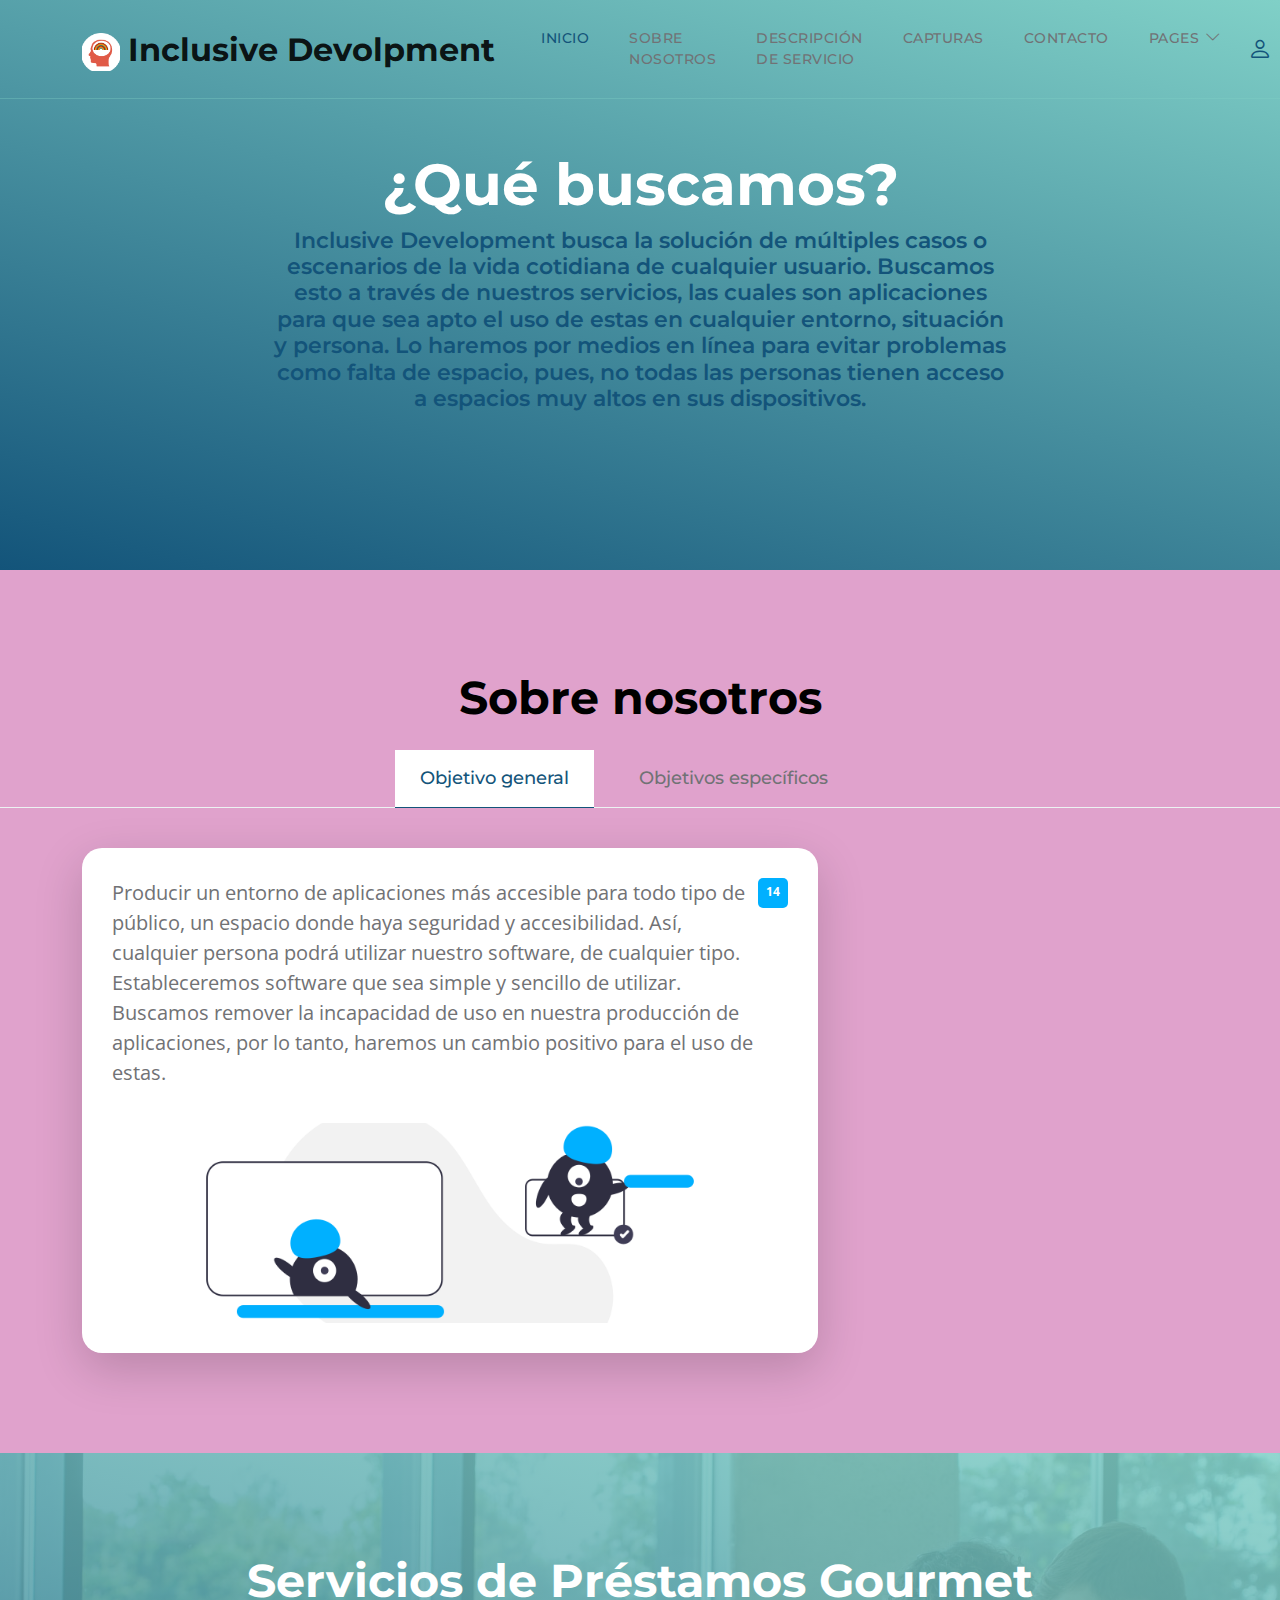
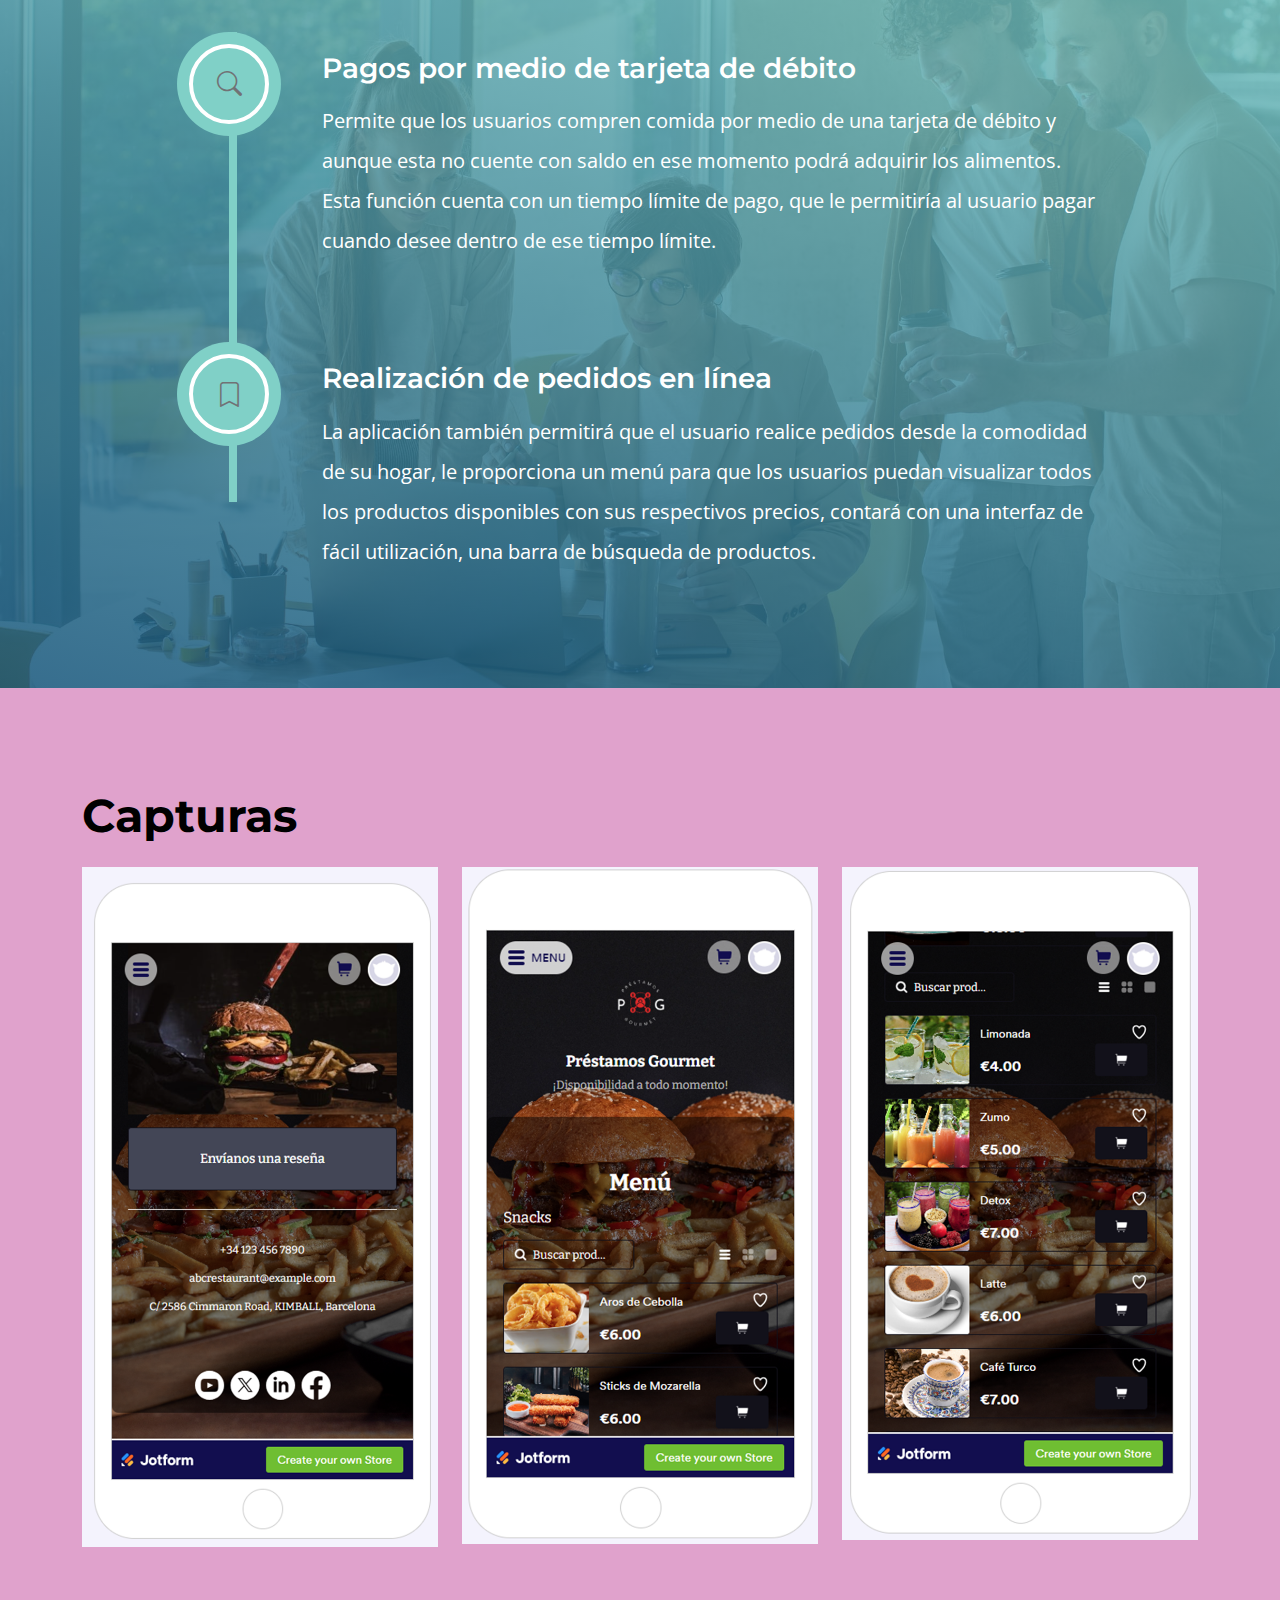
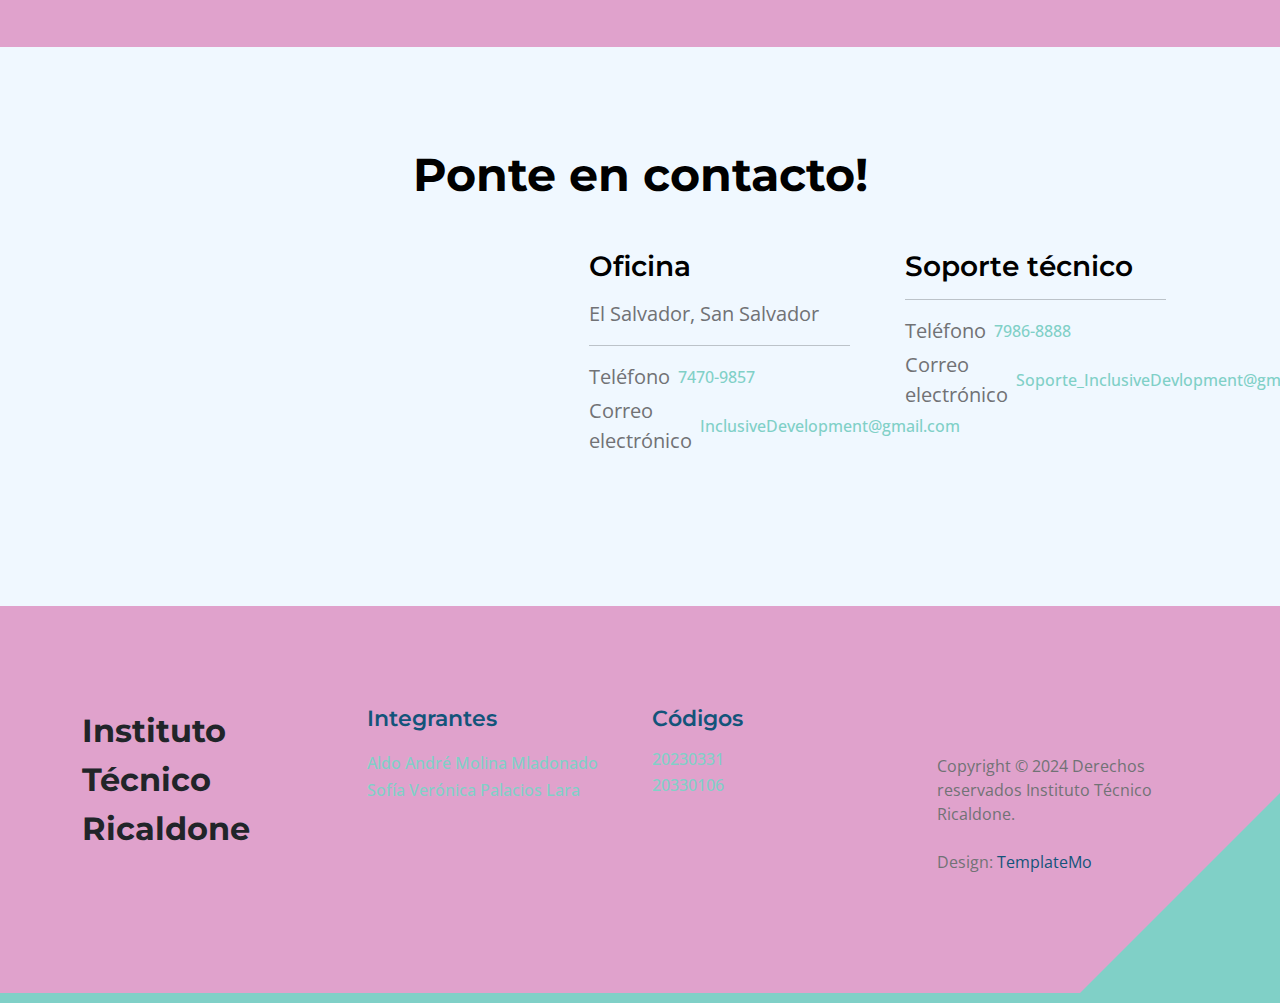
<file: index.html>
<!doctype html>
<html lang="en">
    <head>
        <meta charset="utf-8">
        <meta name="viewport" content="width=device-width, initial-scale=1">

        <meta name="description" content="">
        <meta name="author" content="">

        <title>Topic Listing Bootstrap 5 Template</title>

        <!-- CSS FILES -->        
        <link rel="preconnect" href="https://fonts.googleapis.com">
        
        <link rel="preconnect" href="https://fonts.gstatic.com" crossorigin>

        <link href="https://fonts.googleapis.com/css2?family=Montserrat:wght@500;600;700&family=Open+Sans&display=swap" rel="stylesheet">
                        
        <link href="css/bootstrap.min.css" rel="stylesheet">

        <link href="css/bootstrap-icons.css" rel="stylesheet">

        <link href="css/templatemo-topic-listing.css" rel="stylesheet">      
<!--

TemplateMo 590 topic listing

https://templatemo.com/tm-590-topic-listing

-->
    </head>
    
    <body id="top">

        <main>

            <nav class="navbar navbar-expand-lg">
                <div class="container">
                    <a class="navbar-brand" href="index.html">
                        <img src="images/Logotipo de empresa de Software.png" alt="" height="10%" width="10%S">
                        <span>Inclusive Devolpment</span>
                    </a>

                    <div class="d-lg-none ms-auto me-4">
                        <a href="#top" class="navbar-icon bi-person smoothscroll"></a>
                    </div>
    
                    <button class="navbar-toggler" type="button" data-bs-toggle="collapse" data-bs-target="#navbarNav" aria-controls="navbarNav" aria-expanded="false" aria-label="Toggle navigation">
                        <span class="navbar-toggler-icon"></span>
                    </button>
    
                    <div class="collapse navbar-collapse" id="navbarNav">
                        <ul class="navbar-nav ms-lg-5 me-lg-auto">
                            <li class="nav-item">
                                <a class="nav-link click-scroll" href="#section_1">Inicio</a>
                            </li>

                            <li class="nav-item">
                                <a class="nav-link click-scroll" href="#section_2">Sobre Nosotros</a>
                            </li>
    
                            <li class="nav-item">
                                <a class="nav-link click-scroll" href="#section_3">Descripción de Servicio</a>
                            </li>

                            <li class="nav-item">
                                <a class="nav-link click-scroll" href="#section_4">Capturas</a>
                            </li>
    
                            <li class="nav-item">
                                <a class="nav-link click-scroll" href="#section_5">Contacto</a>
                            </li>

                            <li class="nav-item dropdown">
                                <a class="nav-link dropdown-toggle" href="#" id="navbarLightDropdownMenuLink" role="button" data-bs-toggle="dropdown" aria-expanded="false">Pages</a>

                                <ul class="dropdown-menu dropdown-menu-light" aria-labelledby="navbarLightDropdownMenuLink">
                                    

                                    <li><a class="dropdown-item" href="contact.html">Formulario de contacto</a></li>
                                </ul>
                            </li>
                        </ul>

                        <div class="d-none d-lg-block">
                            <a href="#top" class="navbar-icon bi-person smoothscroll"></a>
                        </div>
                    </div>
                </div>
            </nav>
            

            <section class="hero-section d-flex justify-content-center align-items-center" id="section_1">
                <div class="container">
                    <div class="row">

                        <div class="col-lg-8 col-12 mx-auto">
                            <h1 class="text-white text-center">¿Qué buscamos?</h1>

                            <h6 class="text-center">Inclusive Development busca la solución de múltiples casos o escenarios de la vida cotidiana de cualquier usuario. Buscamos esto a través de nuestros servicios, las cuales son aplicaciones para que sea apto el uso de estas en cualquier entorno, situación y persona. Lo haremos por medios en línea para evitar problemas como falta de espacio, pues, no todas las personas tienen acceso a espacios muy altos en sus dispositivos.</h6>

                        </div>

                    </div>
                </div>
            </section>


            


            <section class="explore-section section-padding" id="section_2">
                <div class="container">
                    <div class="row">

                        <div class="col-12 text-center">
                            <h2 class="mb-4">Sobre nosotros</h1>
                        </div>

                    </div>
                </div>

                <div class="container-fluid">
                    <div class="row">
                        <ul class="nav nav-tabs" id="myTab" role="tablist">
                            <li class="nav-item" role="presentation">
                                <button class="nav-link active" id="design-tab" data-bs-toggle="tab" data-bs-target="#design-tab-pane" type="button" role="tab" aria-controls="design-tab-pane" aria-selected="true">Objetivo general</button>
                            </li>

                            <li class="nav-item" role="presentation">
                                <button class="nav-link" id="marketing-tab" data-bs-toggle="tab" data-bs-target="#marketing-tab-pane" type="button" role="tab" aria-controls="marketing-tab-pane" aria-selected="false">Objetivos específicos</button>
                            </li>

                          
                        </ul>
                    </div>
                </div>

                <div class="container">
                    <div class="row">

                        <div class="col-12">
                            <div class="tab-content" id="myTabContent">
                                <div class="tab-pane fade show active" id="design-tab-pane" role="tabpanel" aria-labelledby="design-tab" tabindex="0">
                                    <div class="row">
                                        <div class="col-lg-8 col-md-6 col-12 mb-4 mb-lg-0">
                                            <div class="custom-block bg-white shadow-lg">
                                                <a href="topics-detail.html">
                                                    <div class="d-flex">
                                                        <div>

                                                            <p class="mb-0">Producir un entorno de aplicaciones más accesible para todo tipo de público, un espacio donde haya seguridad y accesibilidad. Así, cualquier persona podrá utilizar nuestro software, de cualquier tipo. Estableceremos software que sea simple y sencillo de utilizar. Buscamos remover la incapacidad de uso en nuestra producción de aplicaciones, por lo tanto, haremos un cambio positivo para el uso de estas.
                                                            </p>
                                                        </div>

                                                        <span class="badge bg-design rounded-pill ms-auto">14</span>
                                                    </div>

                                                    <img src="images/topics/undraw_Remote_design_team_re_urdx.png" class="custom-block-image img-fluid" alt="">
                                                </a>
                                            </div>
                                        </div>

                                        

                                    </div>
                                </div>

                                <div class="tab-pane fade" id="marketing-tab-pane" role="tabpanel" aria-labelledby="marketing-tab" tabindex="0">
                                    <div class="row">
                                        <div class="col-lg-4 col-md-6 col-12 mb-4 mb-lg-3">
                                                <div class="custom-block bg-white shadow-lg">
                                                    <a href="topics-detail.html">
                                                        <div class="d-flex">
                                                            <div>
                                                                <h5 class="mb-2">Objetivo 1</h5>

                                                                <p class="mb-0">Aumentar las posibilidades para la utilización de software para cualquier tipo de público.
                                                                </p>
                                                            </div>

                                                            <span class="badge bg-advertising rounded-pill ms-auto">30</span>
                                                        </div>

                                                        <img src="images/topics/undraw_online_ad_re_ol62.png" class="custom-block-image img-fluid" alt="">
                                                    </a>
                                                </div>
                                            </div>

                                            <div class="col-lg-4 col-md-6 col-12 mb-4 mb-lg-3">
                                                <div class="custom-block bg-white shadow-lg">
                                                    <a href="topics-detail.html">
                                                        <div class="d-flex">
                                                            <div>
                                                                <h5 class="mb-2">Objetivo 2</h5>

                                                                <p class="mb-0">Demostrar la fácil utilización de aplicaciones.</p>
                                                            </div>

                                                            <span class="badge bg-advertising rounded-pill ms-auto">65</span>
                                                        </div>

                                                        <img src="images/topics/undraw_Group_video_re_btu7.png" class="custom-block-image img-fluid" alt="">
                                                    </a>
                                                </div>
                                            </div>

                                            <div class="col-lg-4 col-md-6 col-12">
                                                <div class="custom-block bg-white shadow-lg">
                                                    <a href="topics-detail.html">
                                                        <div class="d-flex">
                                                            <div>
                                                                <h5 class="mb-2">Objetivo 3</h5>

                                                                <p class="mb-0">Descartar cualquier tipo de inaccesibilidad a los usuarios.</p>
                                                            </div>

                                                            <span class="badge bg-advertising rounded-pill ms-auto">50</span>
                                                        </div>

                                                        <img src="images/topics/undraw_viral_tweet_gndb.png" class="custom-block-image img-fluid" alt="">
                                                    </a>
                                                </div>
                                            </div>
                                        </div>
                                  </div>

                                
            </section>


            <section class="timeline-section section-padding" id="section_3">
                <div class="section-overlay"></div>

                <div class="container">
                    <div class="row">

                        <div class="col-12 text-center">
                            <h2 class="text-white mb-4">Servicios de Préstamos Gourmet</h1>
                        </div>

                        <div class="col-lg-10 col-12 mx-auto">
                            <div class="timeline-container">
                                <ul class="vertical-scrollable-timeline" id="vertical-scrollable-timeline">
                                    <div class="list-progress">
                                        <div class="inner"></div>
                                    </div>

                                    <li>
                                        <h4 class="text-white mb-3">Pagos por medio de tarjeta de débito</h4>

                                        <p class="text-white">Permite que los usuarios compren comida por medio de una tarjeta de débito y aunque esta no cuente con saldo en ese momento podrá adquirir los alimentos. Esta función cuenta con un tiempo límite de pago, que le permitiría al usuario pagar cuando desee dentro de ese tiempo límite.</p>

                                        <div class="icon-holder">
                                          <i class="bi-search"></i>
                                        </div>
                                    </li>
                                    
                                    <li>
                                        <h4 class="text-white mb-3">Realización de pedidos en línea</h4>

                                        <p class="text-white">La aplicación también permitirá que el usuario realice pedidos desde la comodidad de su hogar, le proporciona un menú para que los usuarios puedan visualizar todos los productos disponibles con sus respectivos precios, contará con una interfaz de fácil utilización, una barra de búsqueda de productos.
                                        </p>

                                        <div class="icon-holder">
                                          <i class="bi-bookmark"></i>
                                        </div>
                                    </li>

                                    
                                </ul>
                            </div>
                        </div>

                        
                    </div>
                </div>
            </section>


            <section class="faq-section section-padding" id="section_4">
                <div class="container">
                    <div class="row">

                        <div class="col-lg-6 col-12">
                            <h2 class="mb-4">Capturas</h2>
                        </div>

                        <div class="clearfix"></div>

                        <div class="col-lg-4 col-12">
                            <img src="images/unnamed (1).png" class="img-fluid" alt="FAQs">
                        </div>

                        <div class="col-lg-4 col-12">
                            <img src="images/unnamed (2).png" class="img-fluid" alt="FAQs">
                        </div>

                        <div class="col-lg-4 col-12">
                            <img src="images/unnamed.png" class="img-fluid" alt="FAQs">
                        </div>

                    </div>
                </div>
            </section>


            <section class="contact-section section-padding section-bg" id="section_5">
                <div class="container">
                    <div class="row">

                        <div class="col-lg-12 col-12 text-center">
                            <h2 class="mb-5">Ponte en contacto!</h2>
                        </div>

                        <div class="col-lg-5 col-12 mb-4 mb-lg-0">
                            <iframe class="google-map" src="https://www.google.com/maps/embed?pb=!1m18!1m12!1m3!1d2595.065641062665!2d-122.4230416990949!3d37.80335401520422!2m3!1f0!2f0!3f0!3m2!1i1024!2i768!4f13.1!3m3!1m2!1s0x80858127459fabad%3A0x808ba520e5e9edb7!2sFrancisco%20Park!5e1!3m2!1sen!2sth!4v1684340239744!5m2!1sen!2sth" width="100%" height="250" style="border:0;" allowfullscreen="" loading="lazy" referrerpolicy="no-referrer-when-downgrade"></iframe>
                        </div>

                        <div class="col-lg-3 col-md-6 col-12 mb-3 mb-lg- mb-md-0 ms-auto">
                            <h4 class="mb-3">Oficina</h4>

                            <p>El Salvador, San Salvador</p>

                            <hr>

                            <p class="d-flex align-items-center mb-1">
                                <span class="me-2">Teléfono</span>

                                <a href="tel: 305-240-9671" class="site-footer-link">
                                    7470-9857
                                </a>
                            </p>

                            <p class="d-flex align-items-center">
                                <span class="me-2">Correo electrónico</span>

                                <a href="mailto:info@company.com" class="site-footer-link">
                                    InclusiveDevelopment@gmail.com
                                </a>
                            </p>
                        </div>

                        <div class="col-lg-3 col-md-6 col-12 mx-auto">
                            <h4 class="mb-3">Soporte técnico</h4>

                            

                            <hr>

                            <p class="d-flex align-items-center mb-1">
                                <span class="me-2">Teléfono</span>

                                <a href="tel: 110-220-3400" class="site-footer-link">
                                    7986-8888
                                </a>
                            </p>

                            <p class="d-flex align-items-center">
                                <span class="me-2">Correo electrónico</span>

                                <a href="mailto:info@company.com" class="site-footer-link">
                                    Soporte_InclusiveDevlopment@gmail.com
                                </a>
                            </p>
                        </div>

                    </div>
                </div>
            </section>
        </main>

<footer class="site-footer section-padding">
            <div class="container">
                <div class="row">

                    <div class="col-lg-3 col-12 mb-4 pb-2">
                        <a class="navbar-brand mb-2" href="index.html">
                            <span>Instituto</span>
                            <br>
                            <span>Técnico</span>
                            <br>
                            <span>Ricaldone</span>
                        </a>
                    </div>

                    <div class="col-lg-3 col-md-4 col-6">
                        <h6 class="site-footer-title mb-3">Integrantes</h6>

                        <ul class="site-footer-links">
                            <li class="site-footer-link-item">
                                <a href="#" class="site-footer-link">Aldo André Molina Mladonado</a>
                            </li>

                            <li class="site-footer-link-item">
                                <a href="#" class="site-footer-link">Sofía Verónica Palacios Lara</a>
                            </li>

                        </ul>
                    </div>

                    <div class="col-lg-3 col-md-4 col-6 mb-4 mb-lg-0">
                        <h6 class="site-footer-title mb-3">Códigos</h6>

                        <p class="text-white d-flex mb-1">
                            <a href="tel: 305-240-9671" class="site-footer-link">
                                20230331
                            </a>
                        </p>

                        <p class="text-white d-flex">
                            <a href="mailto:info@company.com" class="site-footer-link">
                                20330106
                            </a>
                        </p>
                    </div>

                    <div class="col-lg-3 col-md-4 col-12 mt-4 mt-lg-0 ms-auto">
                    

                        <p class="copyright-text mt-lg-5 mt-4">Copyright © 2024 Derechos reservados Instituto Técnico Ricaldone.
                        <br><br>Design: <a rel="nofollow" href="https://templatemo.com" target="_blank">TemplateMo</a></p>
                        
                    </div>

                </div>
            </div>
        </footer>


        <!-- JAVASCRIPT FILES -->
        <script src="js/jquery.min.js"></script>
        <script src="js/bootstrap.bundle.min.js"></script>
        <script src="js/jquery.sticky.js"></script>
        <script src="js/click-scroll.js"></script>
        <script src="js/custom.js"></script>

    </body>
</html>
</file>
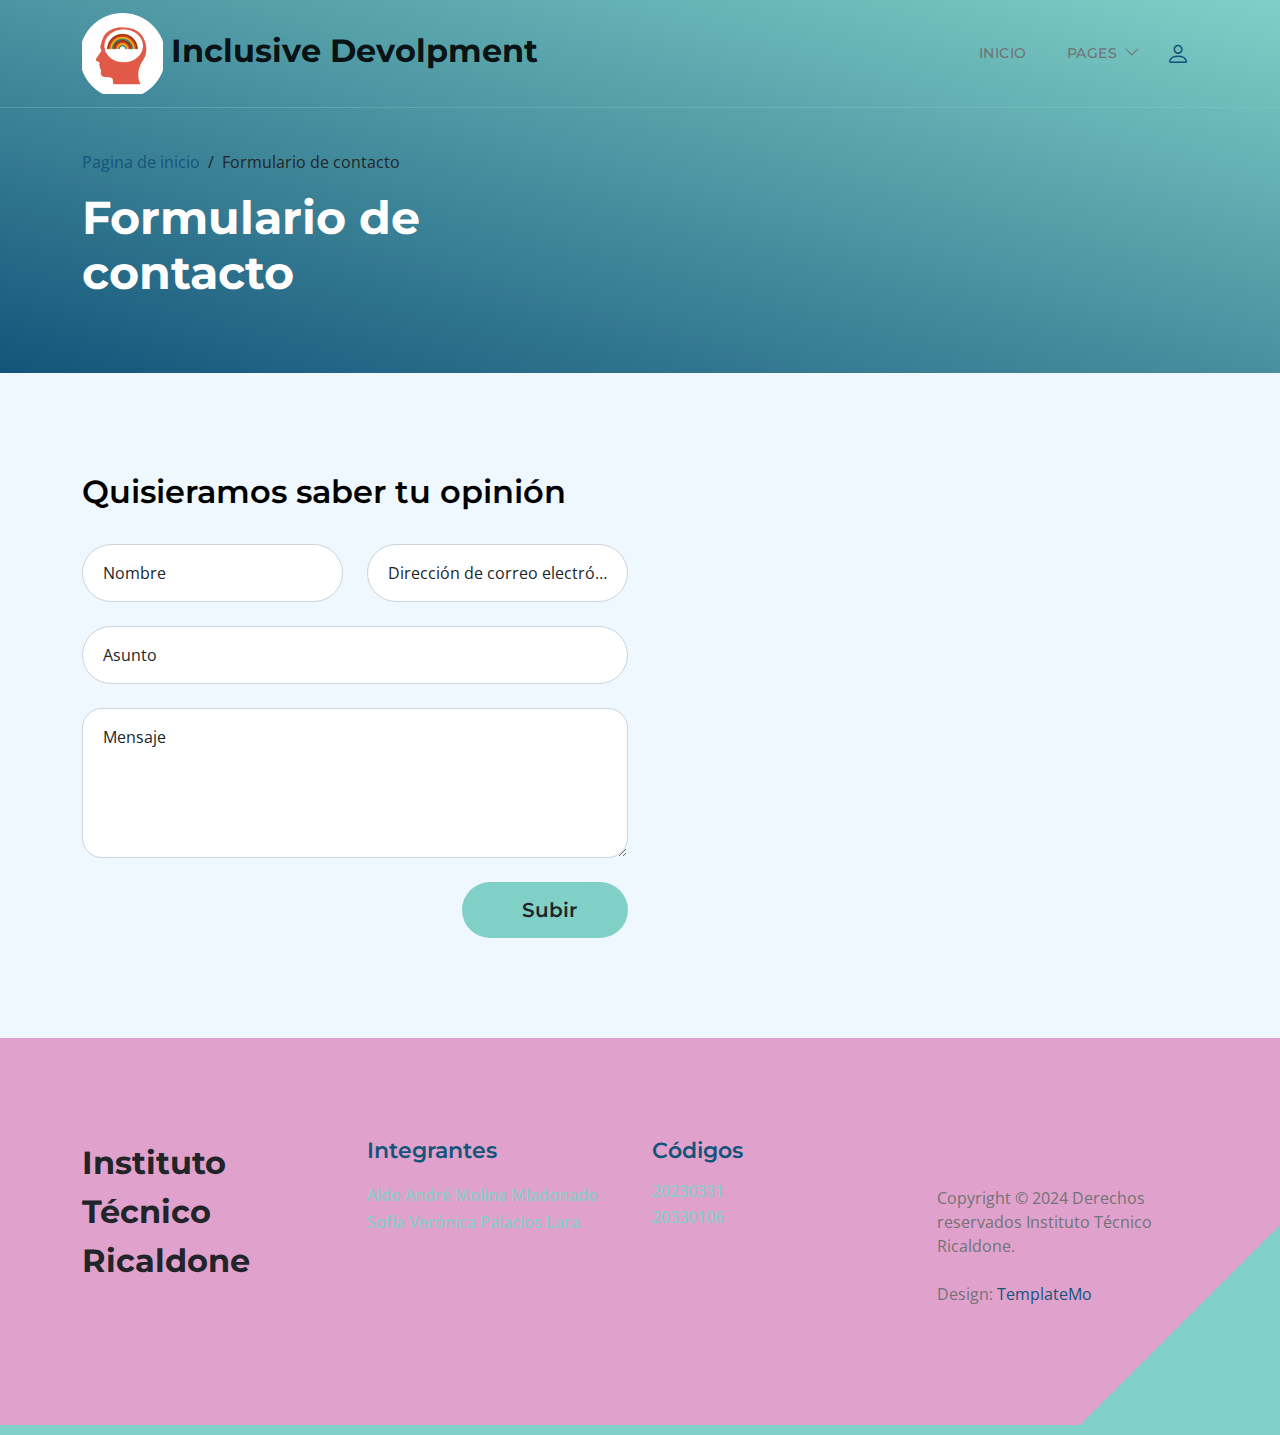
<file: contact.html>
<!doctype html>
<html lang="en">
    <head>
        <meta charset="utf-8">
        <meta name="viewport" content="width=device-width, initial-scale=1">

        <meta name="description" content="">
        <meta name="author" content="">

        <title>Topic Listing Contact Page</title>

        <!-- CSS FILES -->        
        <link rel="preconnect" href="https://fonts.googleapis.com">
        
        <link rel="preconnect" href="https://fonts.gstatic.com" crossorigin>

        <link href="https://fonts.googleapis.com/css2?family=Montserrat:wght@500;600;700&family=Open+Sans&display=swap" rel="stylesheet">
                        
        <link href="css/bootstrap.min.css" rel="stylesheet">

        <link href="css/bootstrap-icons.css" rel="stylesheet">

        <link href="css/templatemo-topic-listing.css" rel="stylesheet">
<!--

TemplateMo 590 topic listing

https://templatemo.com/tm-590-topic-listing

-->
    </head>
    
    <body class="topics-listing-page" id="top">

        <main>

            <nav class="navbar navbar-expand-lg">
                <div class="container">
                    <a class="navbar-brand" href="index.html">
                        <img src="images/Logotipo de empresa de Software.png" alt="" height="10%" width="10%S">
                        <span>Inclusive Devolpment</span>
                    </a>

                    <div class="d-lg-none ms-auto me-4">
                        <a href="#top" class="navbar-icon bi-person smoothscroll"></a>
                    </div>
    
                    <button class="navbar-toggler" type="button" data-bs-toggle="collapse" data-bs-target="#navbarNav" aria-controls="navbarNav" aria-expanded="false" aria-label="Toggle navigation">
                        <span class="navbar-toggler-icon"></span>
                    </button>
    
                    <div class="collapse navbar-collapse" id="navbarNav">
                        <ul class="navbar-nav ms-lg-5 me-lg-auto">
                            <li class="nav-item">
                                <a class="nav-link click-scroll" href="index.html">Inicio</a>
                            </li>

    
                            
                            <li class="nav-item dropdown">
                                <a class="nav-link dropdown-toggle" href="#section_5" id="navbarLightDropdownMenuLink" role="button" data-bs-toggle="dropdown" aria-expanded="false">Pages</a>

                                <ul class="dropdown-menu dropdown-menu-light" aria-labelledby="navbarLightDropdownMenuLink">
                                    

                                    <li><a class="dropdown-item active" href="contact.html">Formulario de contacto</a></li>
                                </ul>
                            </li>
                        </ul>

                        <div class="d-none d-lg-block">
                            <a href="#top" class="navbar-icon bi-person smoothscroll"></a>
                        </div>
                    </div>
                </div>
            </nav>


            <header class="site-header d-flex flex-column justify-content-center align-items-center">
                <div class="container">
                    <div class="row align-items-center">

                        <div class="col-lg-5 col-12">
                            <nav aria-label="breadcrumb">
                                <ol class="breadcrumb">
                                    <li class="breadcrumb-item"><a href="index.html">Pagina de inicio</a></li>

                                    <li class="breadcrumb-item active" aria-current="page">Formulario de contacto</li>
                                </ol>
                            </nav>

                            <h2 class="text-white">Formulario de contacto</h2>
                        </div>

                    </div>
                </div>
            </header>


            <section class="section-padding section-bg">
                <div class="container">
                    <div class="row">

                        <div class="col-lg-12 col-12">
                            <h3 class="mb-4 pb-2">Quisieramos saber tu opinión</h3>
                        </div>

                        <div class="col-lg-6 col-12">
                            <form action="#" method="post" class="custom-form contact-form" role="form">
                                <div class="row">
                                    <div class="col-lg-6 col-md-6 col-12">
                                        <div class="form-floating">
                                            <input type="text" name="name" id="name" class="form-control" placeholder="Name" required="">
                                            
                                            <label for="floatingInput">Nombre</label>
                                        </div>
                                    </div>

                                    <div class="col-lg-6 col-md-6 col-12"> 
                                        <div class="form-floating">
                                            <input type="email" name="email" id="email" pattern="[^ @]*@[^ @]*" class="form-control" placeholder="Email address" required="">
                                            
                                            <label for="floatingInput">Dirección de correo electrónico</label>
                                        </div>
                                    </div>

                                    <div class="col-lg-12 col-12">
                                        <div class="form-floating">
                                            <input type="text" name="subject" id="name" class="form-control" placeholder="Name" required="">
                                            
                                            <label for="floatingInput">Asunto</label>
                                        </div>

                                        <div class="form-floating">
                                            <textarea class="form-control" id="message" name="message" placeholder="Tell me about the project"></textarea>
                                            
                                            <label for="floatingTextarea">Mensaje</label>
                                        </div>
                                    </div>

                                    <div class="col-lg-4 col-12 ms-auto">
                                        <button type="submit" class="form-control">Subir</button>
                                    </div>

                                </div>
                            </form>
                        </div>

                        <div class="col-lg-5 col-12 mx-auto mt-5 mt-lg-0">
                            <iframe class="google-map" src="https://www.google.com/maps/embed?pb=!1m18!1m12!1m3!1d2595.065641062665!2d-122.4230416990949!3d37.80335401520422!2m3!1f0!2f0!3f0!3m2!1i1024!2i768!4f13.1!3m3!1m2!1s0x80858127459fabad%3A0x808ba520e5e9edb7!2sFrancisco%20Park!5e1!3m2!1sen!2sth!4v1684340239744!5m2!1sen!2sth" width="100%" height="250" style="border:0;" allowfullscreen="" loading="lazy" referrerpolicy="no-referrer-when-downgrade"></iframe>

                            
                        </div>

                    </div>
                </div>
            </section>
        </main>

        <footer class="site-footer section-padding">
            <div class="container">
                <div class="row">

                    <div class="col-lg-3 col-12 mb-4 pb-2">
                        <a class="navbar-brand mb-2" href="index.html">
                            <span>Instituto</span>
                            <br>
                            <span>Técnico</span>
                            <br>
                            <span>Ricaldone</span>
                        </a>
                    </div>

                    <div class="col-lg-3 col-md-4 col-6">
                        <h6 class="site-footer-title mb-3">Integrantes</h6>

                        <ul class="site-footer-links">
                            <li class="site-footer-link-item">
                                <a href="#" class="site-footer-link">Aldo André Molina Mladonado</a>
                            </li>

                            <li class="site-footer-link-item">
                                <a href="#" class="site-footer-link">Sofía Verónica Palacios Lara</a>
                            </li>

                        </ul>
                    </div>

                    <div class="col-lg-3 col-md-4 col-6 mb-4 mb-lg-0">
                        <h6 class="site-footer-title mb-3">Códigos</h6>

                        <p class="text-white d-flex mb-1">
                            <a href="tel: 305-240-9671" class="site-footer-link">
                                20230331
                            </a>
                        </p>

                        <p class="text-white d-flex">
                            <a href="mailto:info@company.com" class="site-footer-link">
                                20330106
                            </a>
                        </p>
                    </div>

                    <div class="col-lg-3 col-md-4 col-12 mt-4 mt-lg-0 ms-auto">
                    

                        <p class="copyright-text mt-lg-5 mt-4">Copyright © 2024 Derechos reservados Instituto Técnico Ricaldone.
                        <br><br>Design: <a rel="nofollow" href="https://templatemo.com" target="_blank">TemplateMo</a></p>
                        
                    </div>

                </div>
            </div>
        </footer>
        <!-- JAVASCRIPT FILES -->
        <script src="js/jquery.min.js"></script>
        <script src="js/bootstrap.bundle.min.js"></script>
        <script src="js/jquery.sticky.js"></script>
        <script src="js/custom.js"></script>

    </body>
</html>
</file>
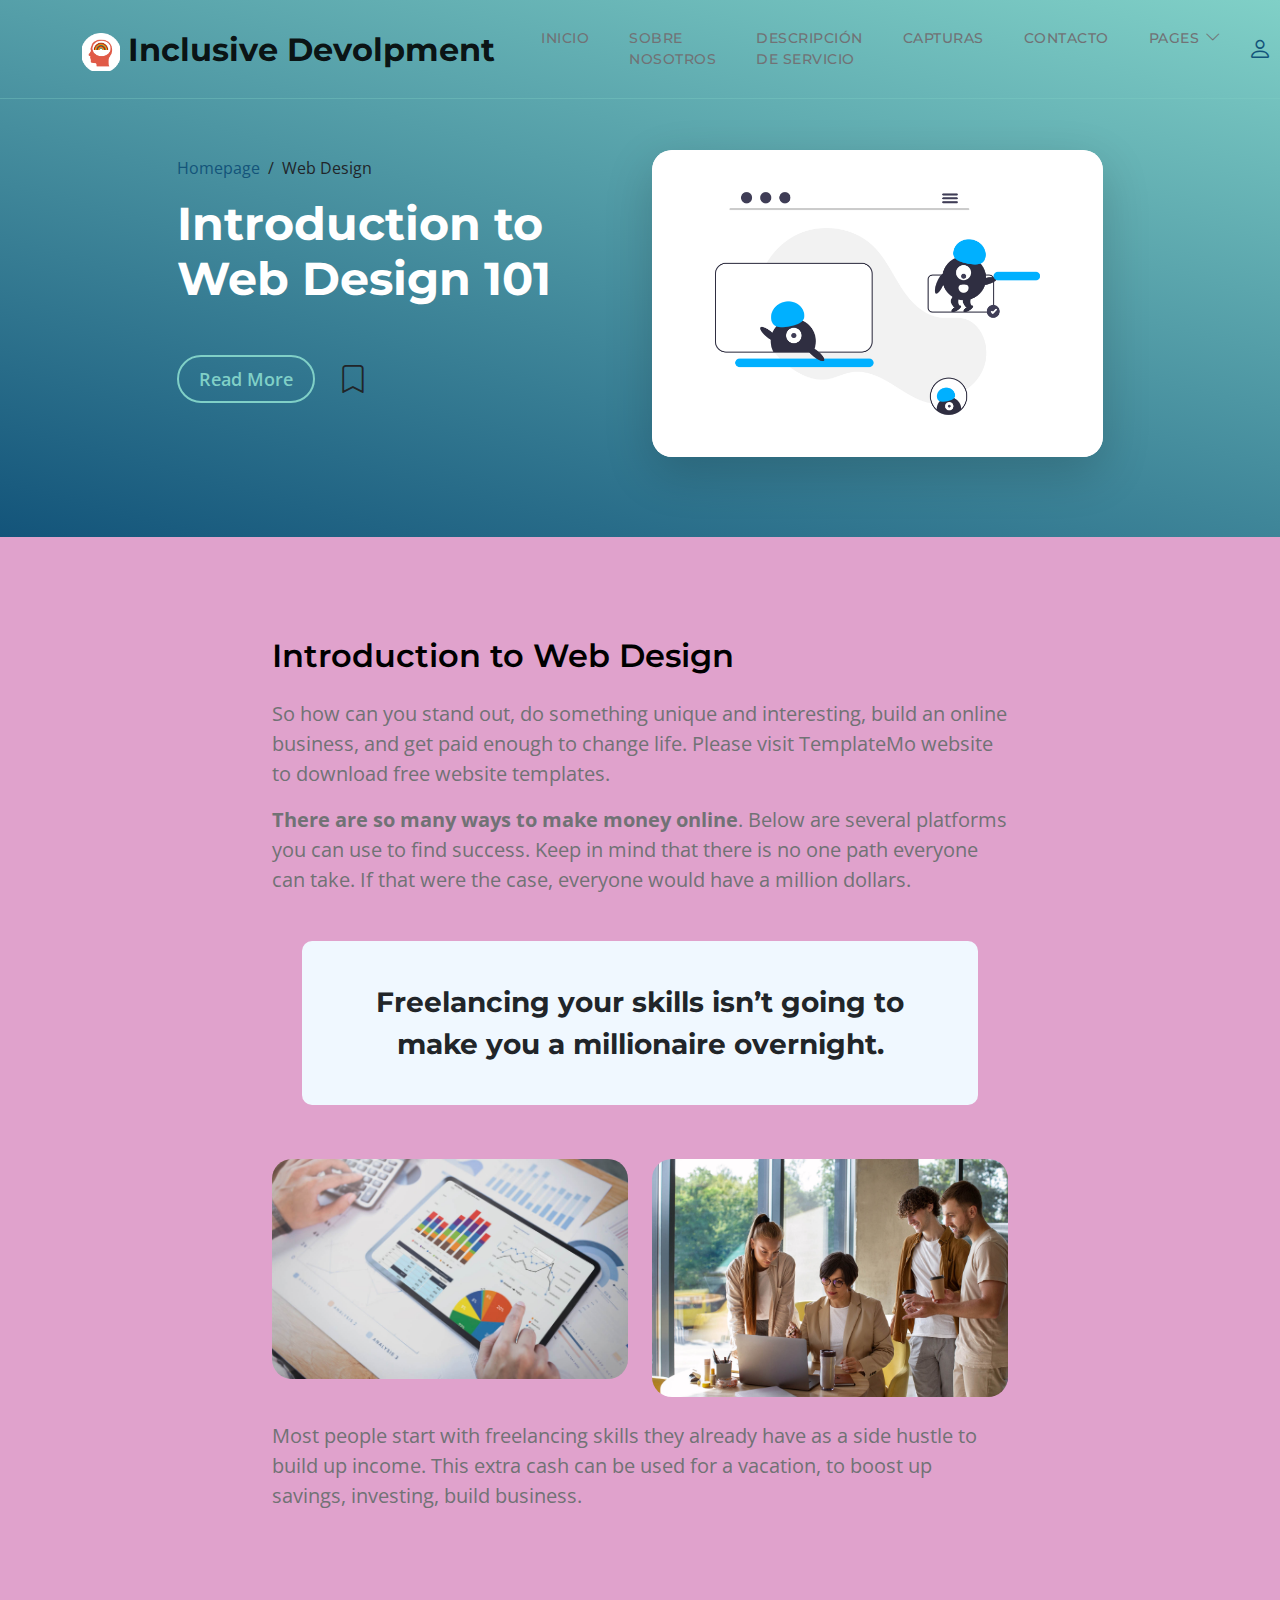
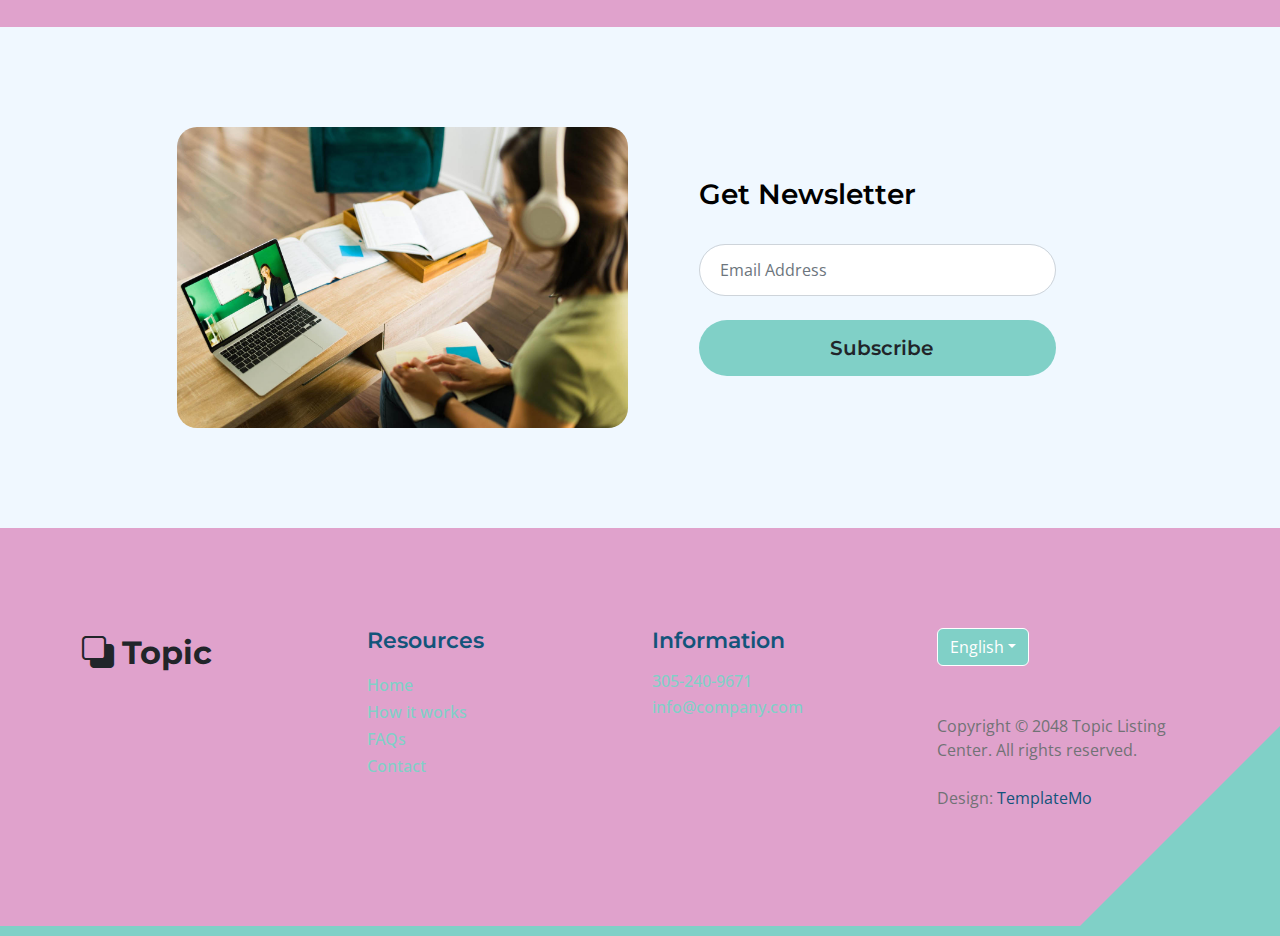
<file: topics-detail.html>
<!doctype html>
<html lang="en">
    <head>
        <meta charset="utf-8">
        <meta name="viewport" content="width=device-width, initial-scale=1">

        <meta name="description" content="">
        <meta name="author" content="">

        <title>Topic Detail Page</title>

        <!-- CSS FILES -->        
        <link rel="preconnect" href="https://fonts.googleapis.com">
        
        <link rel="preconnect" href="https://fonts.gstatic.com" crossorigin>

        <link href="https://fonts.googleapis.com/css2?family=Montserrat:wght@500;600;700&family=Open+Sans&display=swap" rel="stylesheet">
                        
        <link href="css/bootstrap.min.css" rel="stylesheet">

        <link href="css/bootstrap-icons.css" rel="stylesheet">

        <link href="css/templatemo-topic-listing.css" rel="stylesheet">
<!--

TemplateMo 590 topic listing

https://templatemo.com/tm-590-topic-listing

-->
    </head>
    
    <body id="top">

        <main>

            <nav class="navbar navbar-expand-lg">
                <div class="container">
                    <a class="navbar-brand" href="index.html">
                        <img src="images/Logotipo de empresa de Software.png" alt="" height="10%" width="10%S">
                        <span>Inclusive Devolpment</span>
                    </a>

                    <div class="d-lg-none ms-auto me-4">
                        <a href="#top" class="navbar-icon bi-person smoothscroll"></a>
                    </div>
    
                    <button class="navbar-toggler" type="button" data-bs-toggle="collapse" data-bs-target="#navbarNav" aria-controls="navbarNav" aria-expanded="false" aria-label="Toggle navigation">
                        <span class="navbar-toggler-icon"></span>
                    </button>
    
                    <div class="collapse navbar-collapse" id="navbarNav">
                        <ul class="navbar-nav ms-lg-5 me-lg-auto">
                            <li class="nav-item">
                                <a class="nav-link click-scroll" href="#section_1">Inicio</a>
                            </li>

                            <li class="nav-item">
                                <a class="nav-link click-scroll" href="#section_2">Sobre Nosotros</a>
                            </li>
    
                            <li class="nav-item">
                                <a class="nav-link click-scroll" href="#section_3">Descripción de Servicio</a>
                            </li>

                            <li class="nav-item">
                                <a class="nav-link click-scroll" href="#section_4">Capturas</a>
                            </li>
    
                            <li class="nav-item">
                                <a class="nav-link click-scroll" href="#section_5">Contacto</a>
                            </li>

                            <li class="nav-item dropdown">
                                <a class="nav-link dropdown-toggle" href="#section_5" id="navbarLightDropdownMenuLink" role="button" data-bs-toggle="dropdown" aria-expanded="false">Pages</a>

                                <ul class="dropdown-menu dropdown-menu-light" aria-labelledby="navbarLightDropdownMenuLink">
                                    <li><a class="dropdown-item" href="topics-listing.html">Topics Listing</a></li>

                                    <li><a class="dropdown-item" href="contact.html">Contact Form</a></li>
                                </ul>
                            </li>
                        </ul>

                        <div class="d-none d-lg-block">
                            <a href="#top" class="navbar-icon bi-person smoothscroll"></a>
                        </div>
                    </div>
                </div>
            </nav>
            

            <header class="site-header d-flex flex-column justify-content-center align-items-center">
                <div class="container">
                    <div class="row justify-content-center align-items-center">

                        <div class="col-lg-5 col-12 mb-5">
                            <nav aria-label="breadcrumb">
                                <ol class="breadcrumb">
                                    <li class="breadcrumb-item"><a href="index.html">Homepage</a></li>

                                    <li class="breadcrumb-item active" aria-current="page">Web Design</li>
                                </ol>
                            </nav>

                            <h2 class="text-white">Introduction to <br> Web Design 101</h2>

                            <div class="d-flex align-items-center mt-5">
                                <a href="#topics-detail" class="btn custom-btn custom-border-btn smoothscroll me-4">Read More</a>

                                <a href="#top" class="custom-icon bi-bookmark smoothscroll"></a>
                            </div>
                        </div>

                        <div class="col-lg-5 col-12">
                            <div class="topics-detail-block bg-white shadow-lg">
                                <img src="images/topics/undraw_Remote_design_team_re_urdx.png" class="topics-detail-block-image img-fluid">
                            </div>
                        </div>

                    </div>
                </div>
            </header>


            <section class="topics-detail-section section-padding" id="topics-detail">
                <div class="container">
                    <div class="row">

                        <div class="col-lg-8 col-12 m-auto">
                            <h3 class="mb-4">Introduction to Web Design</h3>

                            <p>So how can you stand out, do something unique and interesting, build an online business, and get paid enough to change life. Please visit TemplateMo website to download free website templates.</p>

                            <p><strong>There are so many ways to make money online</strong>. Below are several platforms you can use to find success. Keep in mind that there is no one path everyone can take. If that were the case, everyone would have a million dollars.</p>

                            <blockquote>
                                Freelancing your skills isn’t going to make you a millionaire overnight.
                            </blockquote>

                            <div class="row my-4">
                                <div class="col-lg-6 col-md-6 col-12">
                                    <img src="images/businesswoman-using-tablet-analysis.jpg" class="topics-detail-block-image img-fluid">
                                </div>

                                <div class="col-lg-6 col-md-6 col-12 mt-4 mt-lg-0 mt-md-0">
                                    <img src="images/colleagues-working-cozy-office-medium-shot.jpg" class="topics-detail-block-image img-fluid">
                                </div>
                            </div>

                            <p>Most people start with freelancing skills they already have as a side hustle to build up income. This extra cash can be used for a vacation, to boost up savings, investing, build business.</p>
                        </div>

                    </div>
                </div>
            </section>


            <section class="section-padding section-bg">
                <div class="container">
                    <div class="row justify-content-center">

                        <div class="col-lg-5 col-12">
                            <img src="images/rear-view-young-college-student.jpg" class="newsletter-image img-fluid" alt="">
                        </div>

                        <div class="col-lg-5 col-12 subscribe-form-wrap d-flex justify-content-center align-items-center">
                            <form class="custom-form subscribe-form" action="#" method="post" role="form">
                                <h4 class="mb-4 pb-2">Get Newsletter</h4>

                                <input type="email" name="subscribe-email" id="subscribe-email" pattern="[^ @]*@[^ @]*" class="form-control" placeholder="Email Address" required="">

                                <div class="col-lg-12 col-12">
                                    <button type="submit" class="form-control">Subscribe</button>
                                </div>
                            </form>
                        </div>

                    </div>
                </div>
            </section>
        </main>
		
        <footer class="site-footer section-padding">
            <div class="container">
                <div class="row">

                    <div class="col-lg-3 col-12 mb-4 pb-2">
                        <a class="navbar-brand mb-2" href="index.html">
                            <i class="bi-back"></i>
                            <span>Topic</span>
                        </a>
                    </div>

                    <div class="col-lg-3 col-md-4 col-6">
                        <h6 class="site-footer-title mb-3">Resources</h6>

                        <ul class="site-footer-links">
                            <li class="site-footer-link-item">
                                <a href="#" class="site-footer-link">Home</a>
                            </li>

                            <li class="site-footer-link-item">
                                <a href="#" class="site-footer-link">How it works</a>
                            </li>

                            <li class="site-footer-link-item">
                                <a href="#" class="site-footer-link">FAQs</a>
                            </li>

                            <li class="site-footer-link-item">
                                <a href="#" class="site-footer-link">Contact</a>
                            </li>
                        </ul>
                    </div>

                    <div class="col-lg-3 col-md-4 col-6 mb-4 mb-lg-0">
                        <h6 class="site-footer-title mb-3">Information</h6>

                        <p class="text-white d-flex mb-1">
                            <a href="tel: 305-240-9671" class="site-footer-link">
                                305-240-9671
                            </a>
                        </p>

                        <p class="text-white d-flex">
                            <a href="mailto:info@company.com" class="site-footer-link">
                                info@company.com
                            </a>
                        </p>
                    </div>

                    <div class="col-lg-3 col-md-4 col-12 mt-4 mt-lg-0 ms-auto">
                        <div class="dropdown">
                            <button class="btn btn-secondary dropdown-toggle" type="button" data-bs-toggle="dropdown" aria-expanded="false">
                            English</button>

                            <ul class="dropdown-menu">
                                <li><button class="dropdown-item" type="button">Thai</button></li>

                                <li><button class="dropdown-item" type="button">Myanmar</button></li>

                                <li><button class="dropdown-item" type="button">Arabic</button></li>
                            </ul>
                        </div>

                        <p class="copyright-text mt-lg-5 mt-4">Copyright © 2048 Topic Listing Center. All rights reserved.
                        <br><br>Design: <a rel="nofollow" href="https://templatemo.com" target="_blank">TemplateMo</a></p>
                        
                    </div>

                </div>
            </div>
        </footer>

        <!-- JAVASCRIPT FILES -->
        <script src="js/jquery.min.js"></script>
        <script src="js/bootstrap.bundle.min.js"></script>
        <script src="js/jquery.sticky.js"></script>
        <script src="js/custom.js"></script>

    </body>
</html>
</file>
<file: css/templatemo-topic-listing.css>
/*

TemplateMo 590 topic listing

https://templatemo.com/tm-590-topic-listing

*/

/*---------------------------------------
  CUSTOM PROPERTIES ( VARIABLES )             
-----------------------------------------*/
:root {
  --pale-pink-color:                    #e0a2cc;
  --primary-color:                #13547a;
  --secondary-color:              #80d0c7;
  --section-bg-color:             #f0f8ff;
  --custom-btn-bg-color:          #80d0c7;
  --custom-btn-bg-hover-color:    #13547a;
  --dark-color:                   #000000;
  --p-color:                      #717275;
  --border-color:                 #7fffd4;
  --link-hover-color:             #086915;

  --body-font-family:             'Open Sans', sans-serif;
  --title-font-family:            'Montserrat', sans-serif;

  --h1-font-size:                 58px;
  --h2-font-size:                 46px;
  --h3-font-size:                 32px;
  --h4-font-size:                 28px;
  --h5-font-size:                 24px;
  --h6-font-size:                 22px;
  --p-font-size:                  20px;
  --menu-font-size:               14px;
  --btn-font-size:                18px;
  --copyright-font-size:          16px;

  --border-radius-large:          100px;
  --border-radius-medium:         20px;
  --border-radius-small:          10px;

  --font-weight-normal:           400;
  --font-weight-medium:           500;
  --font-weight-semibold:         600;
  --font-weight-bold:             700;
}

body {
  background-color: var(--pale-pink-color);
  font-family: var(--body-font-family); 
}


/*---------------------------------------
  TYPOGRAPHY               
-----------------------------------------*/

h2,
h3,
h4,
h5,
h6 {
  color: var(--dark-color);
}

h1,
h2,
h3,
h4,
h5,
h6 {
  font-family: var(--title-font-family); 
  font-weight: var(--font-weight-semibold);
}

h1 {
  font-size: var(--h1-font-size);
  font-weight: var(--font-weight-bold);
}

h2 {
  font-size: var(--h2-font-size);
  font-weight: var(--font-weight-bold);
}

h3 {
  font-size: var(--h3-font-size);
}

h4 {
  font-size: var(--h4-font-size);
}

h5 {
  font-size: var(--h5-font-size);
}

h6 {
  color: var(--primary-color);
  font-size: var(--h6-font-size);
}

p {
  color: var(--p-color);
  font-size: var(--p-font-size);
  font-weight: var(--font-weight-normal);
}

ul li {
  color: var(--p-color);
  font-size: var(--p-font-size);
  font-weight: var(--font-weight-normal);
}

a, 
button {
  touch-action: manipulation;
  transition: all 0.3s;
}

a {
  display: inline-block;
  color: var(--primary-color);
  text-decoration: none;
}

a:hover {
  color: var(--link-hover-color);
}

b,
strong {
  font-weight: var(--font-weight-bold);
}


/*---------------------------------------
  SECTION               
-----------------------------------------*/
.section-padding {
  padding-top: 100px;
  padding-bottom: 100px;
}

.section-bg {
  background-color: var(--section-bg-color);
}

.section-overlay {
  background-image: linear-gradient(15deg, #13547a 0%, #80d0c7 100%);
  position: absolute;
  top: 0;
  left: 0;
  pointer-events: none;
  width: 100%;
  height: 100%;
  opacity: 0.85;
}

.section-overlay + .container {
  position: relative;
}

.tab-content {
  background-color: var(--white-color);
  border-radius: var(--border-radius-medium);
}

.nav-tabs {
  border-bottom: 1px solid #ecf3f2;
  margin-bottom: 40px;
  justify-content: center;
}

.nav-tabs .nav-link {
  border-radius: 0;
  border-top: 0;
  border-right: 0;
  border-left: 0;
  color: var(--p-color);
  font-family: var(--title-font-family);
  font-size: var(--btn-font-size);
  font-weight: var(--font-weight-medium);
  padding: 15px 25px;
  transition: all 0.3s;
}

.nav-tabs .nav-link:first-child {
  margin-right: 20px;
}

.nav-tabs .nav-item.show .nav-link, 
.nav-tabs .nav-link.active,
.nav-tabs .nav-link:focus, 
.nav-tabs .nav-link:hover {
  border-bottom-color: var(--primary-color);
  color: var(--primary-color);
}


/*---------------------------------------
  CUSTOM ICON COLOR               
-----------------------------------------*/
.custom-icon {
  color: var(--secondary-color);
}


/*---------------------------------------
  CUSTOM BUTTON               
-----------------------------------------*/
.custom-btn {
  background: var(--custom-btn-bg-color);
  border: 2px solid transparent;
  border-radius: var(--border-radius-large);
  color: var(--white-color);
  font-size: var(--btn-font-size);
  font-weight: var(--font-weight-semibold);
  line-height: normal;
  transition: all 0.3s;
  padding: 10px 20px;
}

.custom-btn:hover {
  background: var(--custom-btn-bg-hover-color);
  color: var(--white-color);
}

.custom-border-btn {
  background: transparent;
  border: 2px solid var(--custom-btn-bg-color);
  color: var(--custom-btn-bg-color);
}

.custom-border-btn:hover {
  background: var(--custom-btn-bg-color);
  border-color: transparent;
  color: var(--white-color);
}

.custom-btn-bg-white {
  border-color: var(--white-color);
  color: var(--white-color);
}


/*---------------------------------------
  SITE HEADER              
-----------------------------------------*/
.site-header {
  background-image: linear-gradient(15deg, #13547a 0%, #80d0c7 100%);
  padding-top: 150px;
  padding-bottom: 80px;
}

.site-header .container {
  height: 100%;
}

.breadcrumb-item+.breadcrumb-item::before,
.breadcrumb-item a:hover,
.breadcrumb-item.active {
  color: var(--white-color);
}

.site-header .custom-icon {
  color: var(--white-color);
  font-size: var(--h4-font-size);
}

.site-header .custom-icon:hover {
  color: var(--secondary-color);
}


/*---------------------------------------
  NAVIGATION              
-----------------------------------------*/
.sticky-wrapper {
  position: absolute;
  top: 0;
  right: 0;
  left: 0;
}

.sticky-wrapper.is-sticky .navbar {
  background-color: var(--secondary-color);
}

.navbar {
  background: transparent;
  border-bottom: 1px solid rgba(128, 208, 199, 0.35);
  z-index: 9;
}

.navbar-brand,
.navbar-brand:hover {
  font-size: var(--h3-font-size);
  font-weight: var(--font-weight-bold);
  display: block;
}

.navbar-brand span {
  font-family: var(--title-font-family);
}

.navbar-expand-lg .navbar-nav .nav-link {
  border-radius: var(--border-radius-large);
  margin: 10px;
  padding: 10px;
}

.navbar-nav .nav-link {
  display: inline-block;
  color: var(--white-color);
  font-family: var(--title-font-family); 
  font-size: var(--menu-font-size);
  font-weight: var(--font-weight-medium);
  text-transform: uppercase;
  letter-spacing: 0.5px;
  position: relative;
  padding-top: 15px;
  padding-bottom: 15px;
}

.navbar-nav .nav-link.active, 
.navbar-nav .nav-link:hover {
  color: var(--primary-color);
}

.navbar .dropdown-menu {
  background: var(--white-color);
  box-shadow: 0 1rem 3rem rgba(0,0,0,.175);
  border: 0;
  display: inherit;
  opacity: 0;
  min-width: 9rem;
  margin-top: 20px;
  padding: 13px 0 10px 0;
  transition: all 0.3s;
  pointer-events: none;
}

.navbar .dropdown-menu::before {
  content: "";
  width: 0;
  height: 0;
  border-left: 20px solid transparent;
  border-right: 20px solid transparent;
  border-bottom: 15px solid var(--white-color);
  position: absolute;
  top: -10px;
  left: 10px;
}

.navbar .dropdown-item {
  display: inline-block;
  color: var(--p-bg-color);
  font-family: var(--title-font-family); 
  font-size: var(--menu-font-size);
  font-weight: var(--font-weight-medium);
  text-transform: uppercase;
  letter-spacing: 0.5px;
  position: relative;
}

.navbar .dropdown-item.active, 
.navbar .dropdown-item:active,
.navbar .dropdown-item:focus, 
.navbar .dropdown-item:hover {
  background: transparent;
  color: var(--primary-color);
}

.navbar .dropdown-toggle::after {
  content: "\f282";
  display: inline-block;
  font-family: bootstrap-icons !important;
  font-size: var(--copyright-font-size);
  font-style: normal;
  font-weight: normal !important;
  font-variant: normal;
  text-transform: none;
  line-height: 1;
  vertical-align: -.125em;
  -webkit-font-smoothing: antialiased;
  -moz-osx-font-smoothing: grayscale;
  position: relative;
  left: 2px;
  border: 0;
}

@media screen and (min-width: 992px) {
  .navbar .dropdown:hover .dropdown-menu {
    opacity: 1;
    margin-top: 0;
    pointer-events: auto;
  }
}

.navbar-icon {
  background: var(--white-color);
  border-radius: var(--border-radius-large);
  display: inline-block;
  font-size: var(--h5-font-size);
  width: 40px;
  height: 40px;
  line-height: 40px;
  text-align: center;
  transition: all 0.3s ease;
}

.navbar-icon:hover {
  background: var(--primary-color);
  color: var(--white-color);
}

.navbar-toggler {
  border: 0;
  padding: 0;
  cursor: pointer;
  margin: 0;
  width: 30px;
  height: 35px;
  outline: none;
}

.navbar-toggler:focus {
  outline: none;
  box-shadow: none;
}

.navbar-toggler[aria-expanded="true"] .navbar-toggler-icon {
  background: transparent;
}

.navbar-toggler[aria-expanded="true"] .navbar-toggler-icon:before,
.navbar-toggler[aria-expanded="true"] .navbar-toggler-icon:after {
  transition: top 300ms 50ms ease, -webkit-transform 300ms 350ms ease;
  transition: top 300ms 50ms ease, transform 300ms 350ms ease;
  transition: top 300ms 50ms ease, transform 300ms 350ms ease, -webkit-transform 300ms 350ms ease;
  top: 0;
}

.navbar-toggler[aria-expanded="true"] .navbar-toggler-icon:before {
  transform: rotate(45deg);
}

.navbar-toggler[aria-expanded="true"] .navbar-toggler-icon:after {
  transform: rotate(-45deg);
}

.navbar-toggler .navbar-toggler-icon {
  background: var(--white-color);
  transition: background 10ms 300ms ease;
  display: block;
  width: 30px;
  height: 2px;
  position: relative;
}

.navbar-toggler .navbar-toggler-icon:before,
.navbar-toggler .navbar-toggler-icon:after {
  transition: top 300ms 350ms ease, -webkit-transform 300ms 50ms ease;
  transition: top 300ms 350ms ease, transform 300ms 50ms ease;
  transition: top 300ms 350ms ease, transform 300ms 50ms ease, -webkit-transform 300ms 50ms ease;
  position: absolute;
  right: 0;
  left: 0;
  background: var(--white-color);
  width: 30px;
  height: 2px;
  content: '';
}

.navbar-toggler .navbar-toggler-icon::before {
  top: -8px;
}

.navbar-toggler .navbar-toggler-icon::after {
  top: 8px;
}


/*---------------------------------------
  HERO        
-----------------------------------------*/
.hero-section {
  background-image: linear-gradient(15deg, #13547a 0%, #80d0c7 100%);
  position: relative;
  overflow: hidden;
  padding-top: 150px;
  padding-bottom: 150px;
}

.hero-section .input-group {
  background-color: var(--white-color);
  border-radius: var(--border-radius-large);
  padding: 10px 15px;
}

.hero-section .input-group-text {
  background-color: transparent;
  border: 0;
}

.hero-section input[type="search"] {
  border: 0;
  box-shadow: none;
  margin-bottom: 0;
  padding-left: 0;
}

.hero-section button[type="submit"] {
  background-color: var(--primary-color);
  border: 0;
  border-radius: var(--border-radius-large) !important;
  color: var(--white-color);
  max-width: 150px;
}


/*---------------------------------------
  TOPICS              
-----------------------------------------*/
.featured-section {
  background-color: var(--secondary-color);
  border-radius: 0 0 100px 100px;
  padding-bottom: 100px;
}

.featured-section .row {
  position: relative;
  bottom: 100px;
  margin-bottom: -100px;
}

.custom-block {
  border-radius: var(--border-radius-medium);
  position: relative;
  overflow: hidden;
  padding: 30px;
  transition: all 0.3s ease;
  height: 100%;
}

.custom-block:hover {
  background-color: var(--secondary-color);
  transform: translateY(-3px);
}

.custom-block > a {
  width: 100%;
}

.custom-block-image {
  display: block;
  width: 100%;
  height: 200px;
  object-fit: cover;
  margin-top: 35px;
}

.custom-block .rounded-pill {
  border-radius: 5px !important;
  display: flex;
  justify-content: center;
  text-align: center;
  width: 30px;
  height: 30px;
  line-height: 20px;
}

.custom-block-overlay {
  height: 100%;
  min-height: 350px;
  padding: 0;
}

.custom-block-overlay > a {
  height: 100%;
}

.custom-block-overlay .custom-block-image {
  border-radius: var(--border-radius-medium);
  display: block;
  height: 100%;
  margin-top: 0;
}

.custom-block-overlay-text {
  position: absolute;
  z-index: 2;
  top: 0;
  right: 0;
  left: 0;
  padding: 30px;
}

.social-share {
  position: absolute;
  bottom: 0;
  right: 0;
  left: 0;
  z-index: 2;
  padding: 20px 35px;
}

.social-share .bi-bookmark {
  color: var(--white-color);
  font-size: var(--h5-font-size);
}

.social-share .bi-bookmark:hover {
  color: var(--secondary-color);
}

.bg-design {
  background-color: #00B0FF;
}

.bg-graphic {
  background-color: #00BFA6;
}

.bg-advertising {
  background-color: #F50057;
}

.bg-finance {
  background-color: #536DFE;
}

.bg-music {
  background-color: #F9A826;
}

.bg-education {
  background-color: #00BFA6;
}


/*---------------------------------------
  TOPICS               
-----------------------------------------*/
.topics-detail-block {
  border-radius: var(--border-radius-medium);
  position: relative;
  overflow: hidden;
}

.topics-detail-block-image {
  display: block;
  border-radius: var(--border-radius-medium);
}

blockquote {
  background-color: var(--section-bg-color);
  border-radius: var(--border-radius-small);
  font-family: var(--title-font-family);
  font-size: var(--h4-font-size);
  font-weight: var(--font-weight-bold);
  display: inline-block;
  text-align: center;
  margin: 30px;
  padding: 40px;
}

.topics-listing-page .site-header {
  padding-bottom: 65px;
}

.custom-block-topics-listing-info {
  margin: 30px 20px 20px 30px;
}

.custom-block-topics-listing {
  height: inherit;
}

.custom-block-topics-listing .custom-block-image {
  width: 200px;
}


/*---------------------------------------
  PAGINATION              
-----------------------------------------*/
.pagination {
  margin-top: 40px;
}

.page-link {
  border: 0;
  border-radius: var(--border-radius-small);
  color: var(--p-color);
  font-family: var(--title-font-family);
  margin: 0 5px;
  padding: 10px 20px;
}

.page-link:hover,
.page-item:first-child .page-link:hover,
.page-item:last-child .page-link:hover {
  background-color: var(--secondary-color);
  color: var(--white-color);
}

.page-item:first-child .page-link {
  margin-right: 10px;
}

.page-item:first-child .page-link,
.page-item:last-child .page-link {
  background-color: var(--section-bg-color);
  border-radius: var(--border-radius-small);
}

.active>.page-link, .page-link.active {
  background-color: var(--secondary-color);
  border-color: var(--secondary-color);
}


/*---------------------------------------
  TIMELINE              
-----------------------------------------*/
.timeline-section {
  background-image: url('../images/colleagues-working-cozy-office-medium-shot.jpg');
  background-repeat: no-repeat;
  background-position: center;
  background-size: cover;
  position: relative;
}

.timeline-container .vertical-scrollable-timeline {
  list-style-type: none;
  position: relative;
  padding-left: 0;
}

.timeline-container .vertical-scrollable-timeline .list-progress {
  width: 8px;
  height: 87%;
  background-color: var(--primary-color);
  position: absolute;
  left: 52px;
  top: 0;
  overflow: hidden;
}

.timeline-container .vertical-scrollable-timeline .list-progress .inner {
  position: absolute;
  right: 0;
  bottom: 0;
  height: 100%;
  background-color: var(--secondary-color);
  width: 100%;
}

.timeline-container .vertical-scrollable-timeline li {
  position: relative;
  padding: 20px 0px 65px 145px;
}

.timeline-container .vertical-scrollable-timeline li:last-child {
  padding-bottom: 0;
}

.timeline-container .vertical-scrollable-timeline li p {
  line-height: 40px;
}

.timeline-container .vertical-scrollable-timeline li p:last-child {
  margin-bottom: 0;
}

.timeline-container .vertical-scrollable-timeline li .icon-holder {
  position: absolute;
  left: 0;
  top: 0;
  width: 104px;
  height: 104px;
  display: flex;
  justify-content: center;
  align-items: center;
  background-color: var(--secondary-color);
  border-radius: 50%;
  z-index: 1;
  transition: 0.4s all;
}

.timeline-container .vertical-scrollable-timeline li .icon-holder::before {
  content: "";
  width: 80px;
  height: 80px;
  border: 4px solid #fff;
  position: absolute;
  background-color: var(--secondary-color);
  border-radius: 50%;
  z-index: -1;
  transition: 0.4s all;
}

.timeline-container .vertical-scrollable-timeline li .icon-holder i {
  font-size: 25px;
  color: var(--white-color);
}

.timeline-container .vertical-scrollable-timeline li::before {
  content: "";
  position: absolute;
  height: 100%;
  width: 8px;
  background-color: transparent;
  left: 52px;
  z-index: 0;
}

.timeline-container .vertical-scrollable-timeline li.active .icon-holder {
  background-color: var(--primary-color);
}

.timeline-container .vertical-scrollable-timeline li.active .icon-holder::before {
  background-color: var(--primary-color);
}


/*---------------------------------------
  FAQs              
-----------------------------------------*/
.faq-section .accordion-item {
  border: 0;
}

.faq-section .accordion-button {
  font-size: var(--h6-font-size);
  font-weight: var(--font-weight-semibold);
}

.faq-section .accordion-item:first-of-type .accordion-button {
  border-radius: var(--border-radius-large);
}

.faq-section .accordion-button:not(.collapsed) {
  border-radius: var(--border-radius-large);
  box-shadow: none;
  color: var(--primary-color);
}

.faq-section .accordion-body {
  color: var(--p-color);
  font-size: var(--btn-font-size);
  line-height: 40px;
}

/*---------------------------------------
  NEWSLETTER               
-----------------------------------------*/
.newsletter-image {
  border-radius: var(--border-radius-medium);
}


/*---------------------------------------
  CONTACT               
-----------------------------------------*/
.google-map {
  border-radius: var(--border-radius-medium);
}

.contact-form .form-floating>textarea {
  border-radius: var(--border-radius-medium);
  height: 150px;
}


/*---------------------------------------
  SUBSCRIBE FORM               
-----------------------------------------*/
.subscribe-form-wrap {
  padding: 50px;
}

.subscribe-form {
  width: 95%;
}


/*---------------------------------------
  CUSTOM FORM               
-----------------------------------------*/
.custom-form .form-control {
  border-radius: var(--border-radius-large);
  color: var(--p-color);
  margin-bottom: 24px;
  padding-top: 13px;
  padding-bottom: 13px;
  padding-left: 20px;
  outline: none;
}

.form-floating>label {
  padding-left: 20px;
}

.custom-form button[type="submit"] {
  background: var(--custom-btn-bg-color);
  border: none;
  border-radius: var(--border-radius-large);
  color: var(--white-color);
  font-family: var(--title-font-family);
  font-size: var(--p-font-size);
  font-weight: var(--font-weight-semibold);
  transition: all 0.3s;
  margin-bottom: 0;
}

.custom-form button[type="submit"]:hover,
.custom-form button[type="submit"]:focus {
  background: var(--custom-btn-bg-hover-color);
  border-color: transparent;
}


/*---------------------------------------
  SITE FOOTER              
-----------------------------------------*/
.site-footer {
  border-bottom: 10px solid var(--secondary-color);
  position: relative;
}

.site-footer::after {
  content: "";
  position: absolute;
  bottom: 0;
  right: 0;
  width: 0;
  height: 0;
  border-style: solid;
  border-width: 0 0 200px 200px;
  border-color: transparent transparent var(--secondary-color) transparent;
  pointer-events: none;
}

.site-footer-title {
  color: var(--primary-color); 
}

.site-footer .dropdown-menu {
  padding: 0;
}

.site-footer .dropdown-item {
  color: var(--p-color);
  font-size: var(--menu-font-size);
  font-weight: var(--font-weight-medium);
  padding: 4px 18px;
}

.site-footer .dropdown-item:hover {
  background-color: transparent;
  color: var(--primary-color);
}

.site-footer .dropdown-menu li:first-child .dropdown-item {
  padding-top: 10px;
}

.site-footer .dropdown-menu li:last-child .dropdown-item {
  padding-bottom: 12px;
}

.site-footer .dropdown-toggle {
  background-color: var(--secondary-color);
  border-color: var(--white-color);
}

.site-footer .dropdown-toggle:hover {
  background-color: var(--primary-color);
  border-color: transparent;
}

.site-footer-links {
  padding-left: 0;
}

.site-footer-link-item {
  display: block;
  list-style: none;
  line-height: normal;
}

.site-footer-link {
  color: var(--secondary-color);
  font-size: var(--copyright-font-size);
  font-weight: var(--font-weight-medium);
  line-height: normal;
}

.copyright-text {
  font-size: var(--copyright-font-size);
}


/*---------------------------------------
  SOCIAL ICON               
-----------------------------------------*/
.social-icon {
  margin: 0;
  padding: 0;
}

.social-icon-item {
  list-style: none;
  display: inline-block;
  vertical-align: top;
}

.social-icon-link {
  background: var(--secondary-color);
  border-radius: var(--border-radius-large);
  color: var(--white-color);
  font-size: var(--copyright-font-size);
  display: block;
  margin-right: 10px;
  text-align: center;
  width: 35px;
  height: 35px;
  line-height: 36px;
  transition: background 0.2s, color 0.2s;
}

.social-icon-link:hover {
  background: var(--primary-color);
  color: var(--white-color);
}


/*---------------------------------------
  RESPONSIVE STYLES               
-----------------------------------------*/
@media screen and (max-width: 991px) {
  h1 {
    font-size: 48px;
  }

  h2 {
    font-size: 36px;
  }

  h3 {
    font-size: 32px;
  }

  h4 {
    font-size: 28px;
  }

  h5 {
    font-size: 20px;
  }

  h6 {
    font-size: 18px;
  }

  .section-padding {
    padding-top: 50px;
    padding-bottom: 50px;
  }
  
  .navbar {
    background-color: var(--secondary-color);
  }

  .navbar-nav .dropdown-menu {
    position: relative;
    left: 10px;
    opacity: 1;
    pointer-events: auto;
    max-width: 155px;
    margin-top: 10px;
    margin-bottom: 15px;
  }

  .navbar-expand-lg .navbar-nav {
    padding-bottom: 20px;
  }

  .navbar-expand-lg .navbar-nav .nav-link {
    padding: 0;
  }

  .nav-tabs .nav-link:first-child {
    margin-right: 5px;
  }

  .nav-tabs .nav-link {
    font-size: var(--copyright-font-size);
    padding: 10px;
  }

  .featured-section {
    border-radius: 0 0 80px 80px;
    padding-bottom: 50px;
  }

  .custom-block-topics-listing .custom-block-image {
    width: auto;
  }

  .custom-block-topics-listing > .d-flex,
  .custom-block-topics-listing-info,
  .custom-block-topics-listing a {
    flex-direction: column;
  }

  .timeline-container .vertical-scrollable-timeline .list-progress {
    height: 75%;
  }

  .timeline-container .vertical-scrollable-timeline li {
    padding-left: 135px;
  }

  .subscribe-form-wrap {
    padding-top: 30px;
    padding-bottom: 0;
  }
}

@media screen and (max-width: 480px) {
  h1 {
    font-size: 36px;
  }

  h2 {
    font-size: 28px;
  }

  h3 {
    font-size: 26px;
  }

  h4 {
    font-size: 22px;
  }

  h5 {
    font-size: 20px;
  }
}
</file>
